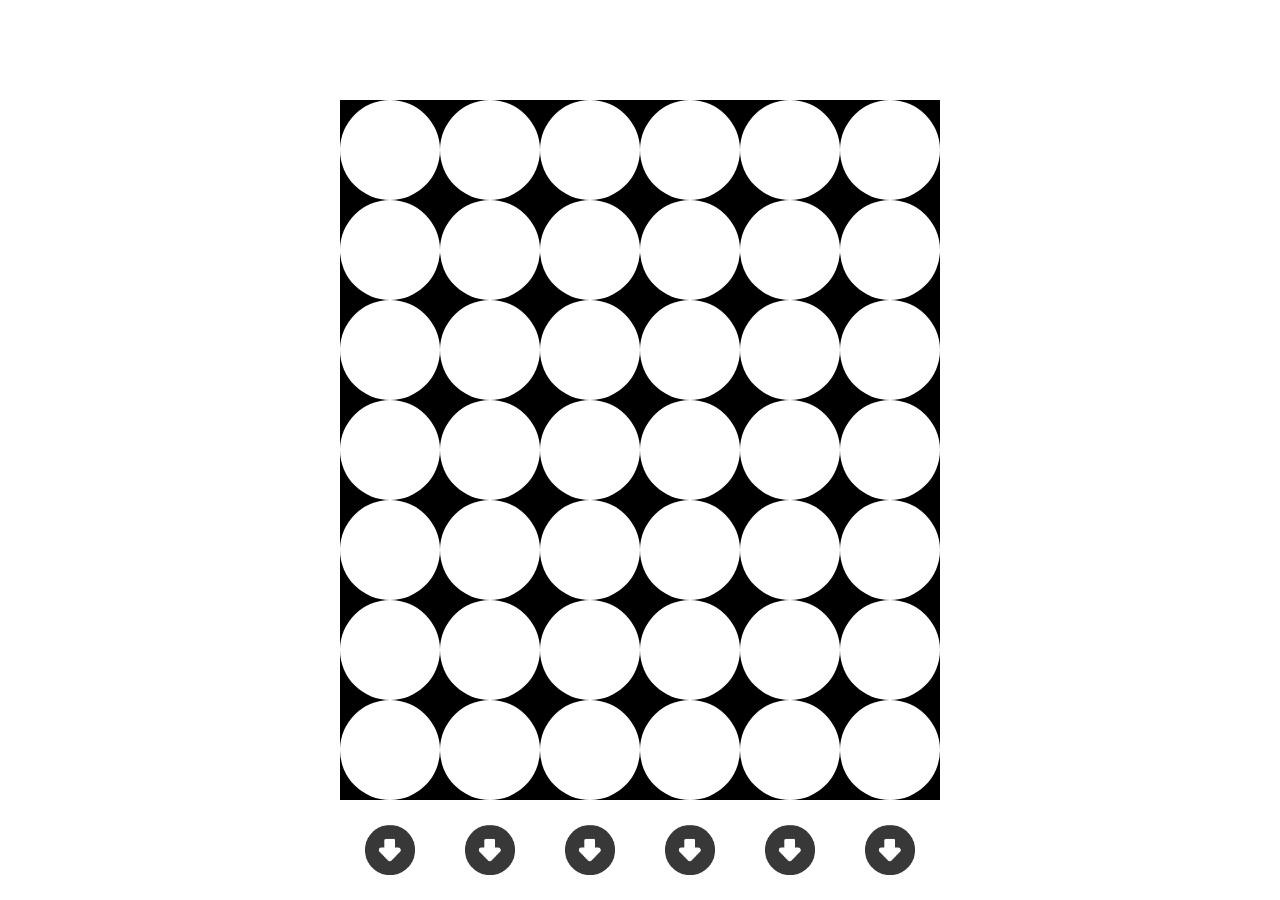
<file: ConnectFour/index.html>
<!DOCTYPE html>
<html>
<head>
	<title>ConnectFour</title>
	<link rel="stylesheet" type="text/css" href="css/index.css">
	<script src="../JavaScript/jquery.js"></script>
	<script src="javascript/Map.js"></script>
	<script src="javascript/Rules.js"></script>
</head>
<body>
	<div id="box">	</div>
	<div id="btn">	</div>
</body>
</html>
</file>
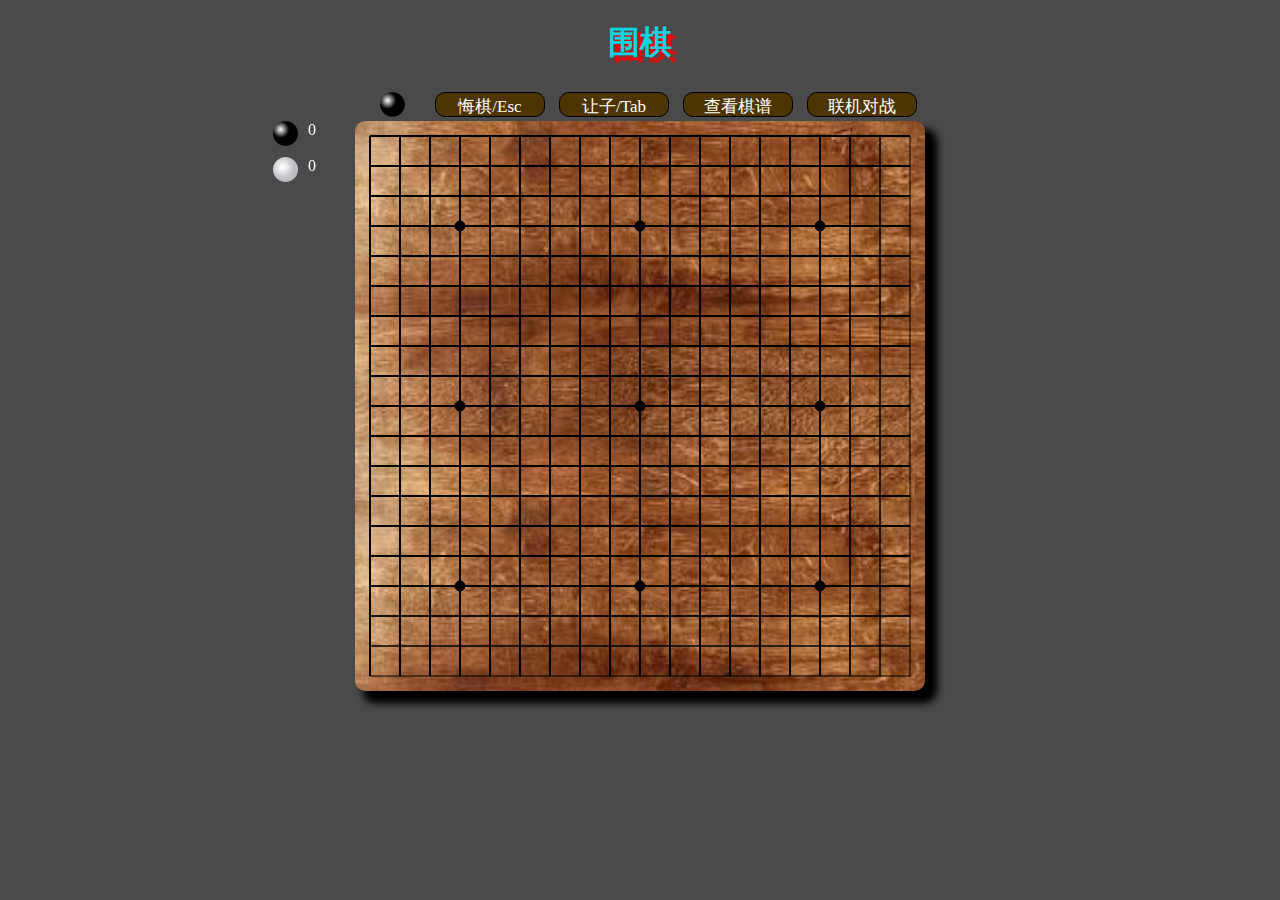
<file: GO/index.html>
<!DOCTYPE html>
<html lang="en">
<head>
	<meta charset="UTF-8">
	<title>围棋</title>
	<link rel="stylesheet" href="css/index.css">
	<script src="javascript/jquery.js"></script>
	<script src="javascript/chessboard.js"></script>
	<script src="javascript/btn_function.js"></script>
	<script src="javascript/Go_rules.js"></script>
</head>
<body>
	<div>
		<h1 id="title">围棋</h1>
		<button id="previous">悔棋/Esc</button>
		<button id="next">让子/Tab</button>
		<button id="showchess">查看棋谱</button>
		<button>联机对战</button>
		<button id="now"></button>
		<canvas id="box" width="570" height="570"></canvas>
		<canvas id="box1" width="570" height="570"></canvas>
		<div id="eat_number">
			<img src="image/black.png"> <span id="white">0</span><br><br>
			<img src="image/white.png"> <span id="black">0</span>
		</div>
	</div>
</body>
</html>
</file>
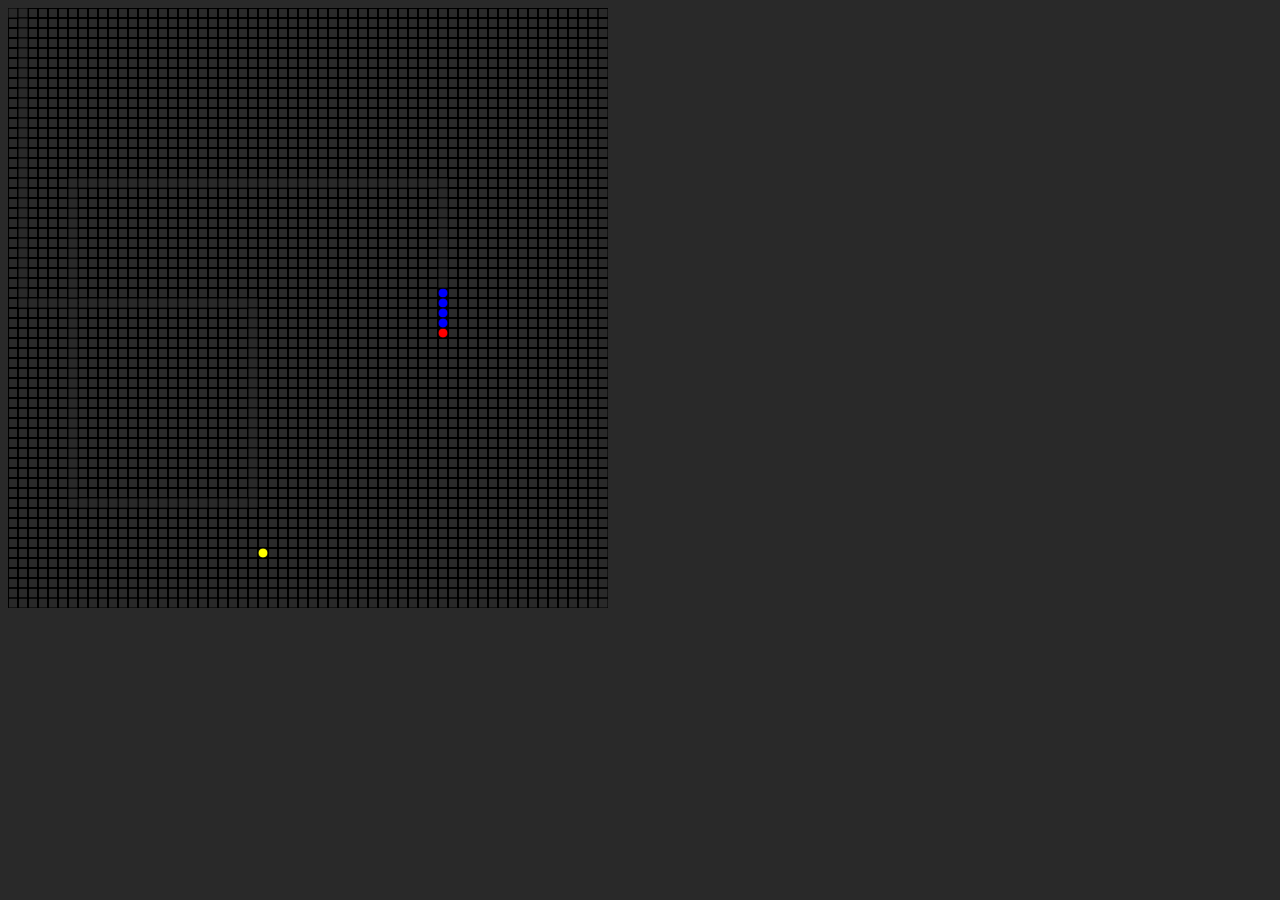
<file: Snake/index.html>
<!DOCTYPE html>
<html lang="en">
<head>
	<meta charset="UTF-8">
	<title>Snake</title>
	<style>
		body {
			background-color: #292929;
		}
	</style>
</head>
<body>
	<canvas id="box"></canvas>
	
	<script src="Rules.js"></script>
</body>
</html>
</file>
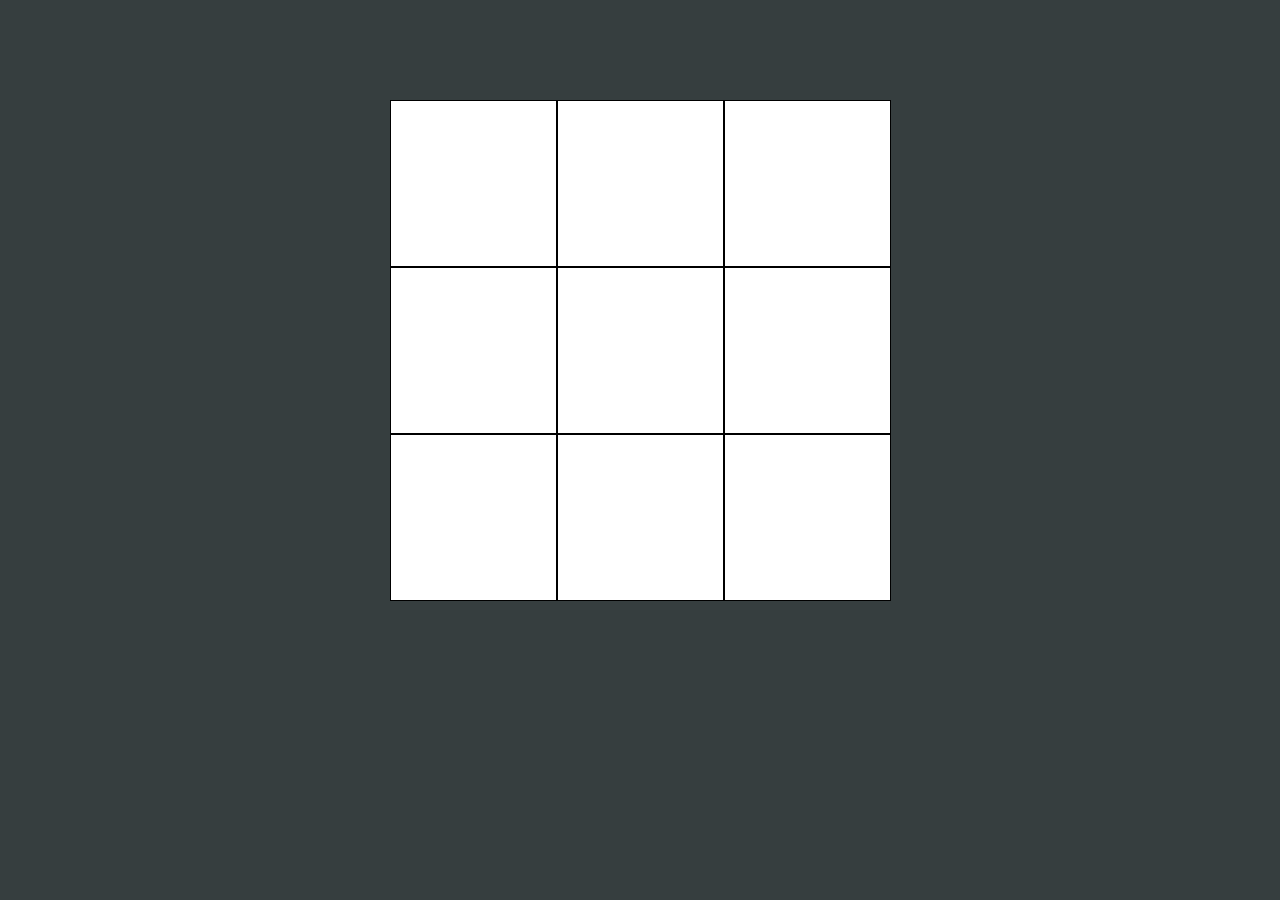
<file: TicTacToe/index.html>
<!DOCTYPE html>
<html>
<head>
	<title>TicTacToe</title>
	<link rel="stylesheet" type="text/css" href="css/index.css">
	<script src="../JavaScript/jquery.js"></script>
	<script src="javascript/Map.js"></script>
	<script src="javascript/Rules.js"></script>
</head>
<body>
	<div id="box"></div>
</body>
</html>
</file>
<file: ConnectFour/css/index.css>
/*
* @Author: root
* @Date:   2019-10-04 13:20:02
* @Last Modified by:   root
* @Last Modified time: 2019-10-04 14:58:55
*/
#box {
	width: 600px;
	height: 700px;
	margin: 100px auto;
	background-color: #000;
}
#box span {
	width: 100px;
	height: 100px;
	float: left;
	border-radius: 50%;
	background-color: #FFF;
}
#btn {
	width: 600px;
	height: 100px;
	margin: -100px auto;
}
#btn span {
	width: 50px;
	height: 50px;
	float: left;
	margin: 25px;
	background-image: url(../image/button1.png);
	background-size: 100% 100%;
}
</file>
<file: GO/css/index.css>
/*
* @Author: root
* @Date:   2019-04-25 23:07:19
* @Last Modified by:   H-f-society
* @Last Modified time: 2019-05-01 14:16:25
*/
body { background-color: #4B4A4A; }
div {
	width: 570px;
	height: 650px;
	margin: auto;
	position: relative;
}
h1 {
	text-align: center;
	color: #0CD5E0;
	font-family: 华文行楷;
	text-shadow: 5px 5px 2px red;
}
canvas {
	background-image: url(../image/background02.jpg);
	background-size: 100% ;
	box-shadow: 10px 10px 10px ;
	border-radius: 10px;
	position: absolute;
	left: 0px;
	bottom: -20px;
}
#box1 {
	background-image: url();
}
button {
	width:  110px;
	height: 25px;
	margin: 5px;
	border-radius:  10px;
	border: 1px solid #000;
	outline: none;
	color: #FFF;
	font-size: 17px;
	line-height: 25px;
	font-family: 华文行楷;
	background-color: #4D3403;
}
#now {
	width: 25px;
	height: 25px;
	margin: 5px 25px;
	border: 0px;
	border-radius: 50%;
	background-image: url(../image/black.png);
	background-size: 100% 100%;
	float: left;
}
#eat_number {
	position: absolute;
	width: 80px;
	height: 100px;
	top: 100px;
	left: -82px;
	color: #FFF;
}
img {
	width: 25px;
	height:  25px;
	float: left;
	margin-right: 10px;
}
</file>
<file: TicTacToe/css/index.css>
/*
* @Author: root
* @Date:   2019-10-04 22:05:05
* @Last Modified by:   root
* @Last Modified time: 2019-10-05 15:35:32
*/
body {
	background-color: #363E3F;
}
#box {
	width: 501px;
	height: 501px;
	margin: 100px auto;
	background-color: #000;
}
#box span {
	width: 165px;
	height: 165px;
	float: left;
	margin: 1px;
	background-color: #FFF;
	font-size: 150px;
	text-align: center;
	user-select: none;
	line-height: 165px;
	font-family: 华文行揩;
}
</file>
